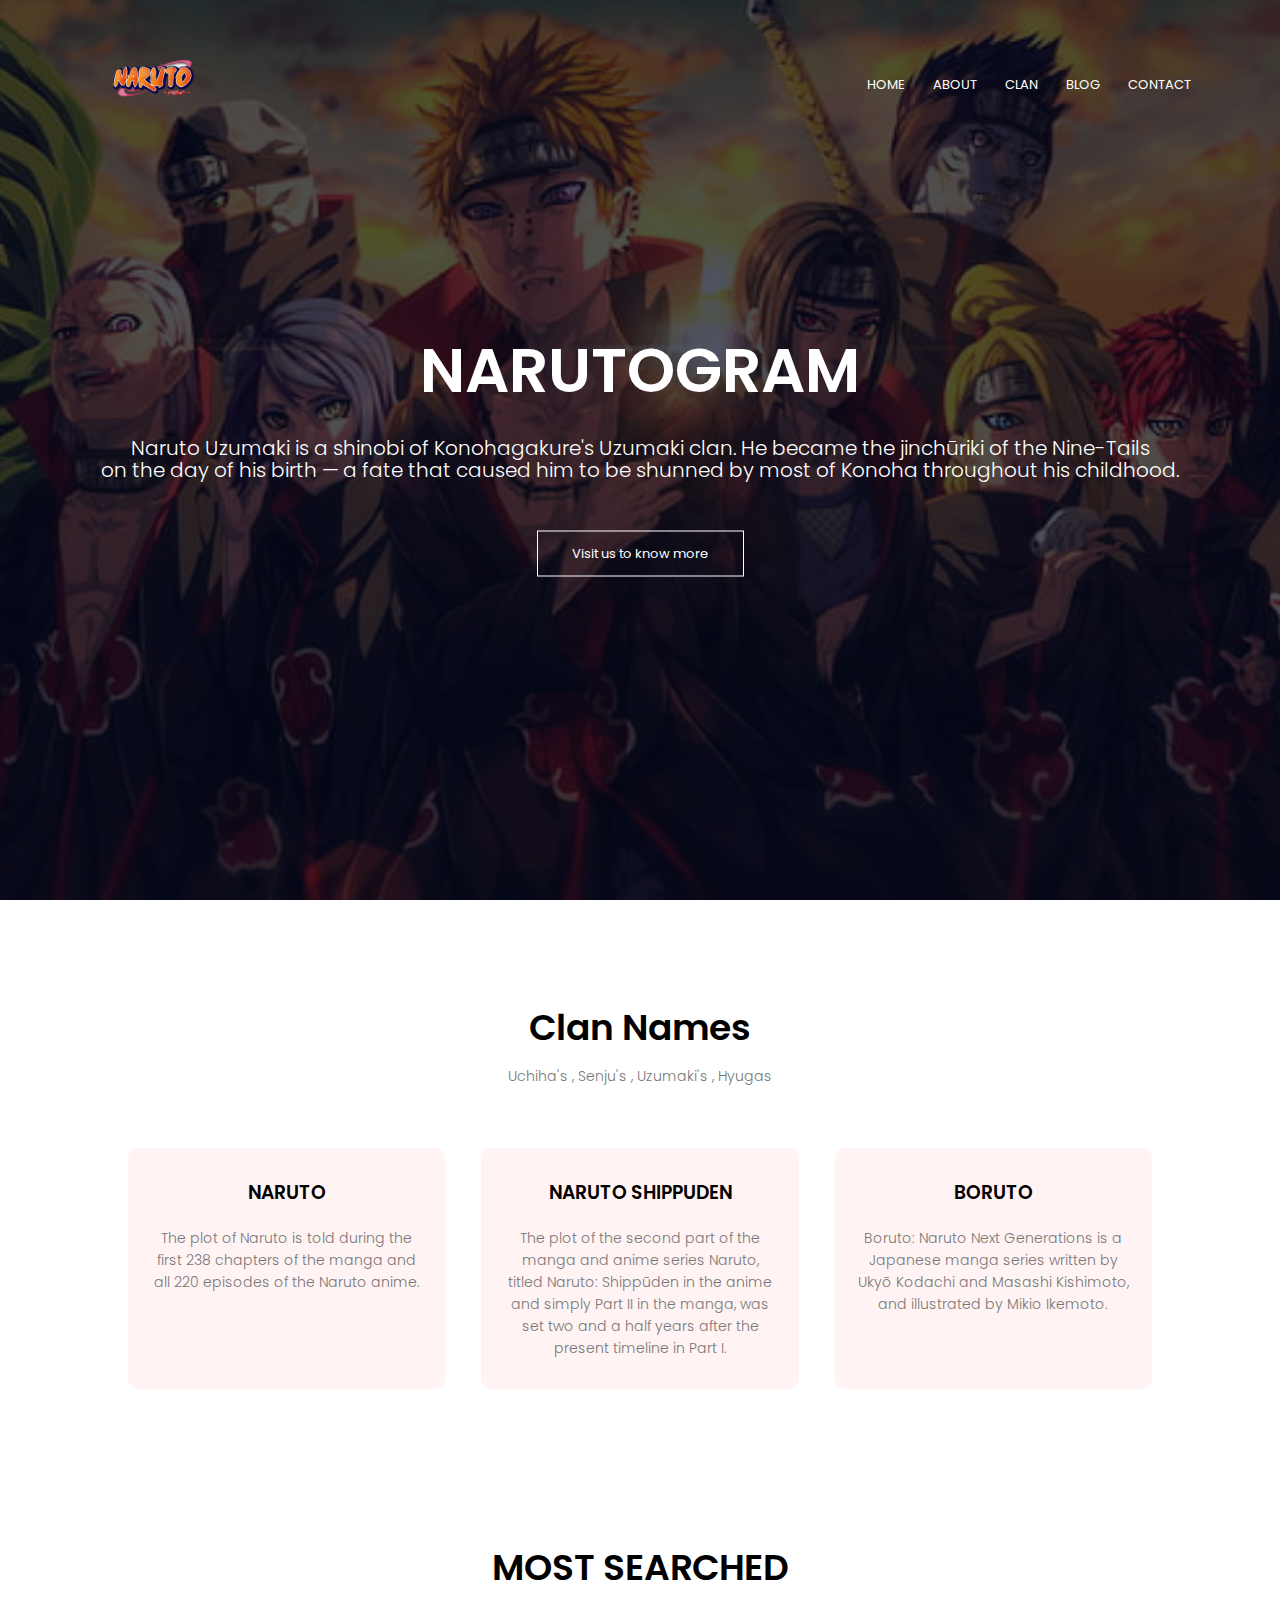
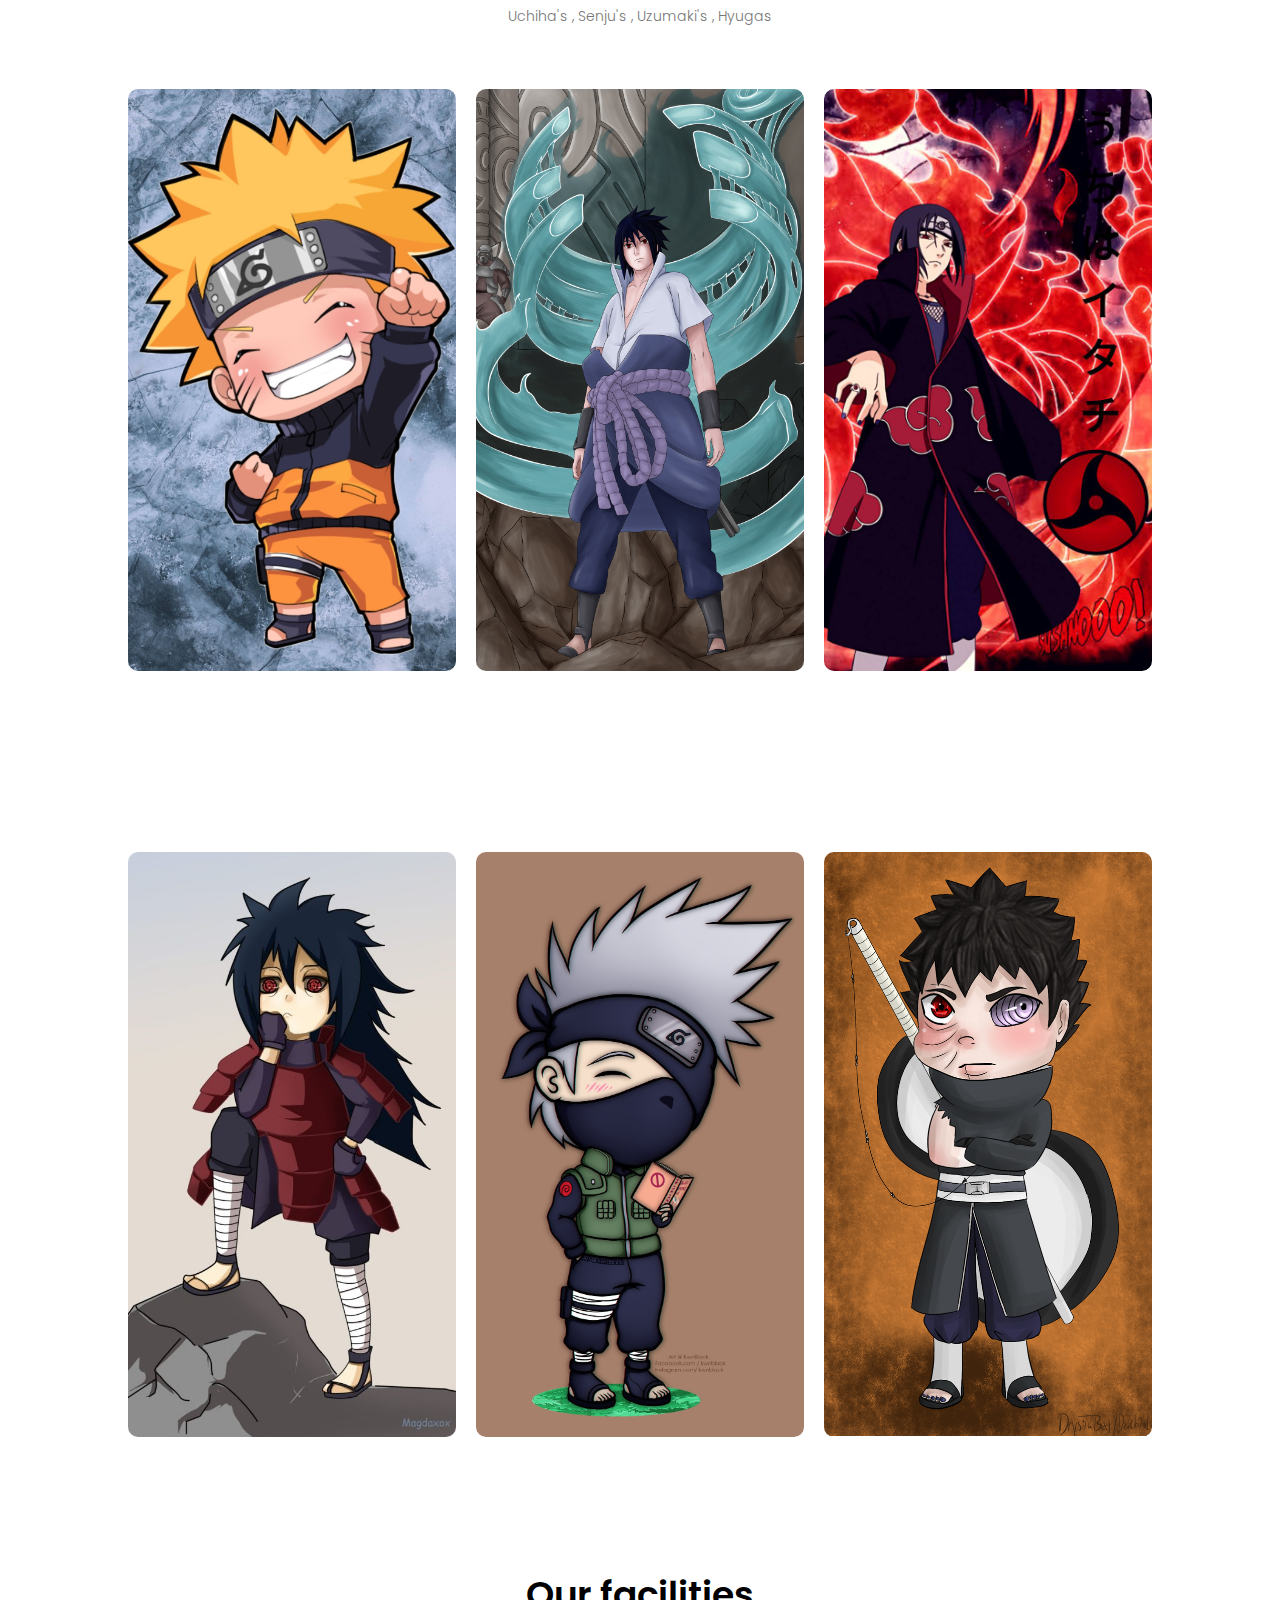
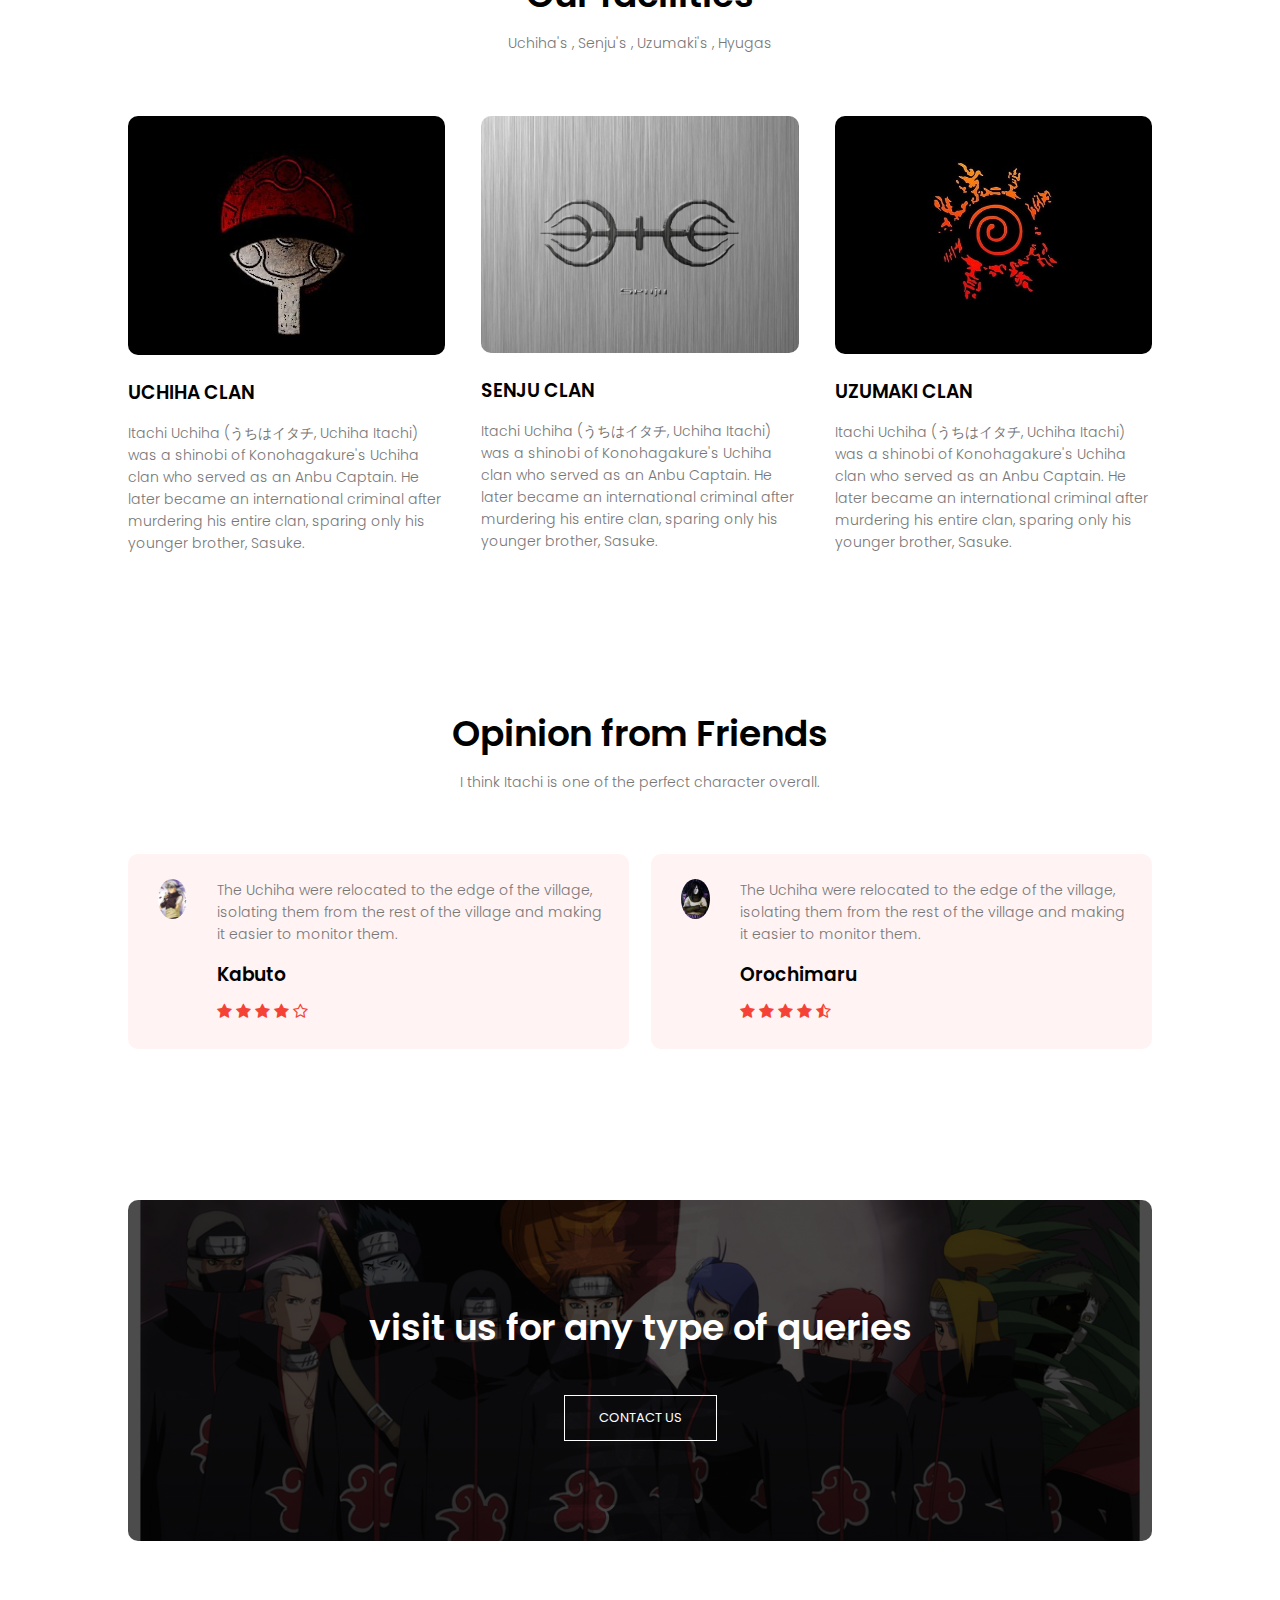
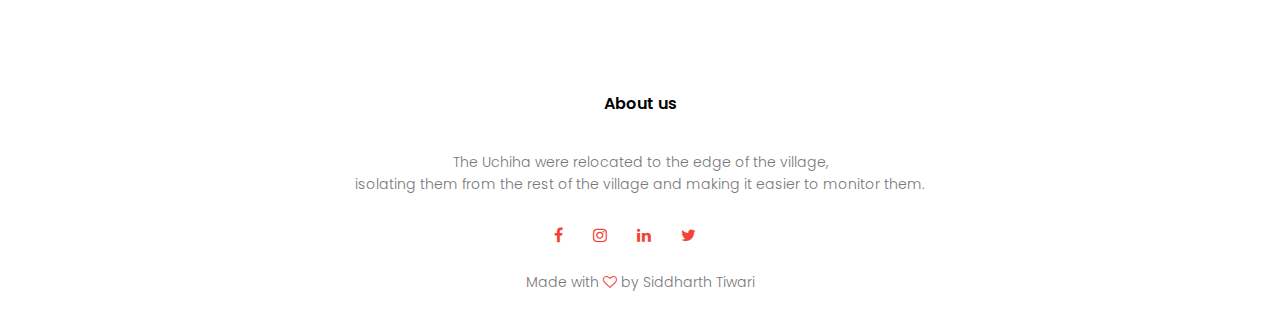
<file: index.html>
<!DOCTYPE html>
<html lang="en">
<head>
    <meta charset="UTF-8">
    <meta http-equiv="X-UA-Compatible" content="IE=edge">
    <meta name="viewport" content="width=device-width, initial-scale=1.0">
    
    <meta name="description" content="Join Narutogram, the ultimate Naruto fan site! Explore characters, episodes, fan art, and more.">
    
    <!-- Open Graph Meta Tags -->
    <meta property="og:title" content="Narutogram - Ultimate Naruto Fan Hub">
    <meta property="og:description" content="Explore Naruto characters, episodes, fan art, and more.">
    <meta property="og:image" content="https://imgoogly.github.io/Narutogram/images/logo.png">
    <meta property="og:url" content="https://imgoogly.github.io/Narutogram/">
    <meta property="og:type" content="website">

    <!-- Twitter Card Meta Tags -->
    <meta name="twitter:card" content="summary_large_image">
    <meta name="twitter:title" content="Narutogram - Ultimate Naruto Fan Hub">
    <meta name="twitter:description" content="Explore Naruto characters, episodes, fan art, and more.">
    <meta name="twitter:image" content="https://imgoogly.github.io/Narutogram/gallary/logo.png">
    
    <link rel="canonical" href="https://imgoogly.github.io/Narutogram/">

    <link rel="stylesheet" href="style.css">
    <link rel="stylesheet" href="https://stackpath.bootstrapcdn.com/font-awesome/4.7.0/css/font-awesome.min.css">
    
    <link rel="preconnect" href="https://fonts.googleapis.com">
    <link rel="preconnect" href="https://fonts.gstatic.com" crossorigin>
    <link href="https://fonts.googleapis.com/css2?family=Poppins:wght@100;200;300;400;600;700&display=swap" rel="stylesheet">

    <title>Narutogram - Your Ultimate Naruto Fan Hub</title>
</head>

<body>
    <section class="header">
        <nav>
            <a href="index.html"><img src="gallary//logo2-removebg-preview.png"></a>
            <div class="nav-links" id="navLinks">
                <i class="fa fa-times" onclick="hideMenu()"></i>

                <ul>
                    <li><a href="index.html">HOME</a></li>
                    <li><a href="about.html">ABOUT</a></li>
                    <li><a href="clan.html">CLAN</a></li>
                    <li><a href="blog.html">BLOG</a></li>
                    <li><a href="contact.html">CONTACT</a></li>
                </ul>
            </div>
            <i class="fa fa-bars" onclick="showMenu()"></i>

        </nav>
        <div class="text-box">
            <h1>NARUTOGRAM</h1>
            <p>Naruto Uzumaki is a shinobi of Konohagakure's Uzumaki clan. He became the jinchūriki of the Nine-Tails
                <br>on the day of his birth — a fate that caused him to be shunned by most of Konoha throughout his
                childhood.</p>
            <a href="about.html" class="hero-btn">Visit us to know more</a>

        </div>

    </section>


    <section class="clan">
        <h1>Clan Names</h1>
        <p>Uchiha's , Senju's , Uzumaki's , Hyugas</p>
        <div class="row">
            <div class="clan-col">
                <h3>NARUTO</h3>
                <p>The plot of Naruto is told during the first 238 chapters of the manga and all 220 episodes of the
                    Naruto anime.</p>
            </div>
            <div class="clan-col">
                <h3>NARUTO SHIPPUDEN</h3>
                <p>The plot of the second part of the manga and anime series Naruto, titled Naruto: Shippūden in the
                    anime and simply Part II in the manga, was set two and a half years after the present timeline in
                    Part I.</p>
            </div>
            <div class="clan-col">
                <h3>BORUTO</h3>
                <p>Boruto: Naruto Next Generations is a Japanese manga series written by Ukyō Kodachi and Masashi
                    Kishimoto, and illustrated by Mikio Ikemoto.</p>
            </div>
        </div>
    </section>


    <section class="campus">
        <h1>
            MOST SEARCHED
        </h1>
        <p>Uchiha's , Senju's , Uzumaki's , Hyugas</p>

        <div class="row">
            <div class="campus-col">
                <img src="gallary//naruto5.jpg">
                <div class="layer">
                    <h3>NARUTO</h3>
                </div>
            </div>
            <div class="campus-col">
                <img src="gallary//sasuke1.jpg">
                <div class="layer">
                    <h3>SASUKE</h3>
                </div>
            </div>
            <div class="campus-col">
                <img src="gallary//itachi.jpg">
                <div class="layer">
                    <h3>ITACHI</h3>
                </div>
            </div>
        </div>
    </section>
    <section class="campus">
        <div class="row">
            <div class="campus-col " id="special">
                <img src="gallary//madara14.jpg">
                <div class="layer">
                    <h3>MADARA</h3>
                </div>
            </div>
            <div class="campus-col">
                <img src="gallary//kakashi4.jpg">
                <div class="layer">
                    <h3>KAKASHI</h3>
                </div>
            </div>
            <div class="campus-col">
                <img src="gallary//obito2.png">
                <div class="layer">
                    <h3>OBITO</h3>
                </div>
            </div>
        </div>
    </section>


    <section class="facilities">
        <h1>Our facilities</h1>
        <p>Uchiha's , Senju's , Uzumaki's , Hyugas</p>

        <div class="row">
            <div class="facility-col">
                <img src="gallary/uchiha4.jpg">
                <h3>UCHIHA CLAN</h3>
                <p>Itachi Uchiha (うちはイタチ, Uchiha Itachi) was a shinobi of Konohagakure's Uchiha clan who served as an
                    Anbu Captain. He later became an international criminal after murdering his entire clan, sparing
                    only his younger brother, Sasuke.</p>
            </div>
            <div class="facility-col">
                <img src="gallary/senju2.jpg">
                <h3>SENJU CLAN</h3>
                <p>Itachi Uchiha (うちはイタチ, Uchiha Itachi) was a shinobi of Konohagakure's Uchiha clan who served as an
                    Anbu Captain. He later became an international criminal after murdering his entire clan, sparing
                    only his younger brother, Sasuke.</p>
            </div>
            <div class="facility-col">
                <img src="gallary/uzumaki1.jpg">
                <h3>UZUMAKI CLAN</h3>
                <p>Itachi Uchiha (うちはイタチ, Uchiha Itachi) was a shinobi of Konohagakure's Uchiha clan who served as an
                    Anbu Captain. He later became an international criminal after murdering his entire clan, sparing
                    only his younger brother, Sasuke.</p>
            </div>
        </div>


    </section>


    <section class="testimonials">
        <h1>Opinion from Friends</h1>
        <p>I think Itachi is one of the perfect character overall. </p>

        <div class="row">
            <div class="test-col">
                <img src="gallary/kabuto.jpg">
                <div>
                    <p> The Uchiha were relocated to the edge of the village, isolating them from the rest of the
                        village and making it easier to monitor them.</p>
                    <h3>Kabuto</h3>
                    <i class="fa fa-star"></i>
                    <i class="fa fa-star"></i>
                    <i class="fa fa-star"></i>
                    <i class="fa fa-star"></i>
                    <i class="fa fa-star-o"></i>
                </div>
            </div>
            <div class="test-col">
                <img src="gallary/orochimaru.jpg">
                <div>
                    <p> The Uchiha were relocated to the edge of the village, isolating them from the rest of the
                        village and making it easier to monitor them.</p>
                    <h3>Orochimaru</h3>
                    <i class="fa fa-star"></i>
                    <i class="fa fa-star"></i>
                    <i class="fa fa-star"></i>
                    <i class="fa fa-star"></i>
                    <i class="fa fa-star-half-o"></i>
                </div>
            </div>
        </div>
    </section>


    <section class="cta">
        <h1>visit us for any type of queries</h1>
        <a href="" class="hero-btn">CONTACT US</a>
    </section>

    <section class="footer">
        <h4>About us</h4>
        <p> The Uchiha were relocated to the edge of the village, <br>isolating them from the rest of the village and
            making it easier to monitor them.</p>
        <div class="icons">
            <i class="fa fa-facebook"></i>
            <i class="fa fa-instagram"></i>
            <i class="fa fa-linkedin"></i>
            <i class="fa fa-twitter"></i>
            <i class="fa fa-discord"></i>
        </div>
        <p>Made with <i class="fa fa-heart-o"></i> by Siddharth Tiwari</p>

    </section>


</body>
<script>
    var navLinks = document.getElementById("navLinks");
    function showMenu() {
        navLinks.style.right = "0";
    }
    function hideMenu() {
        navLinks.style.right = "-200px";
    }
</script>

</html>
</file>
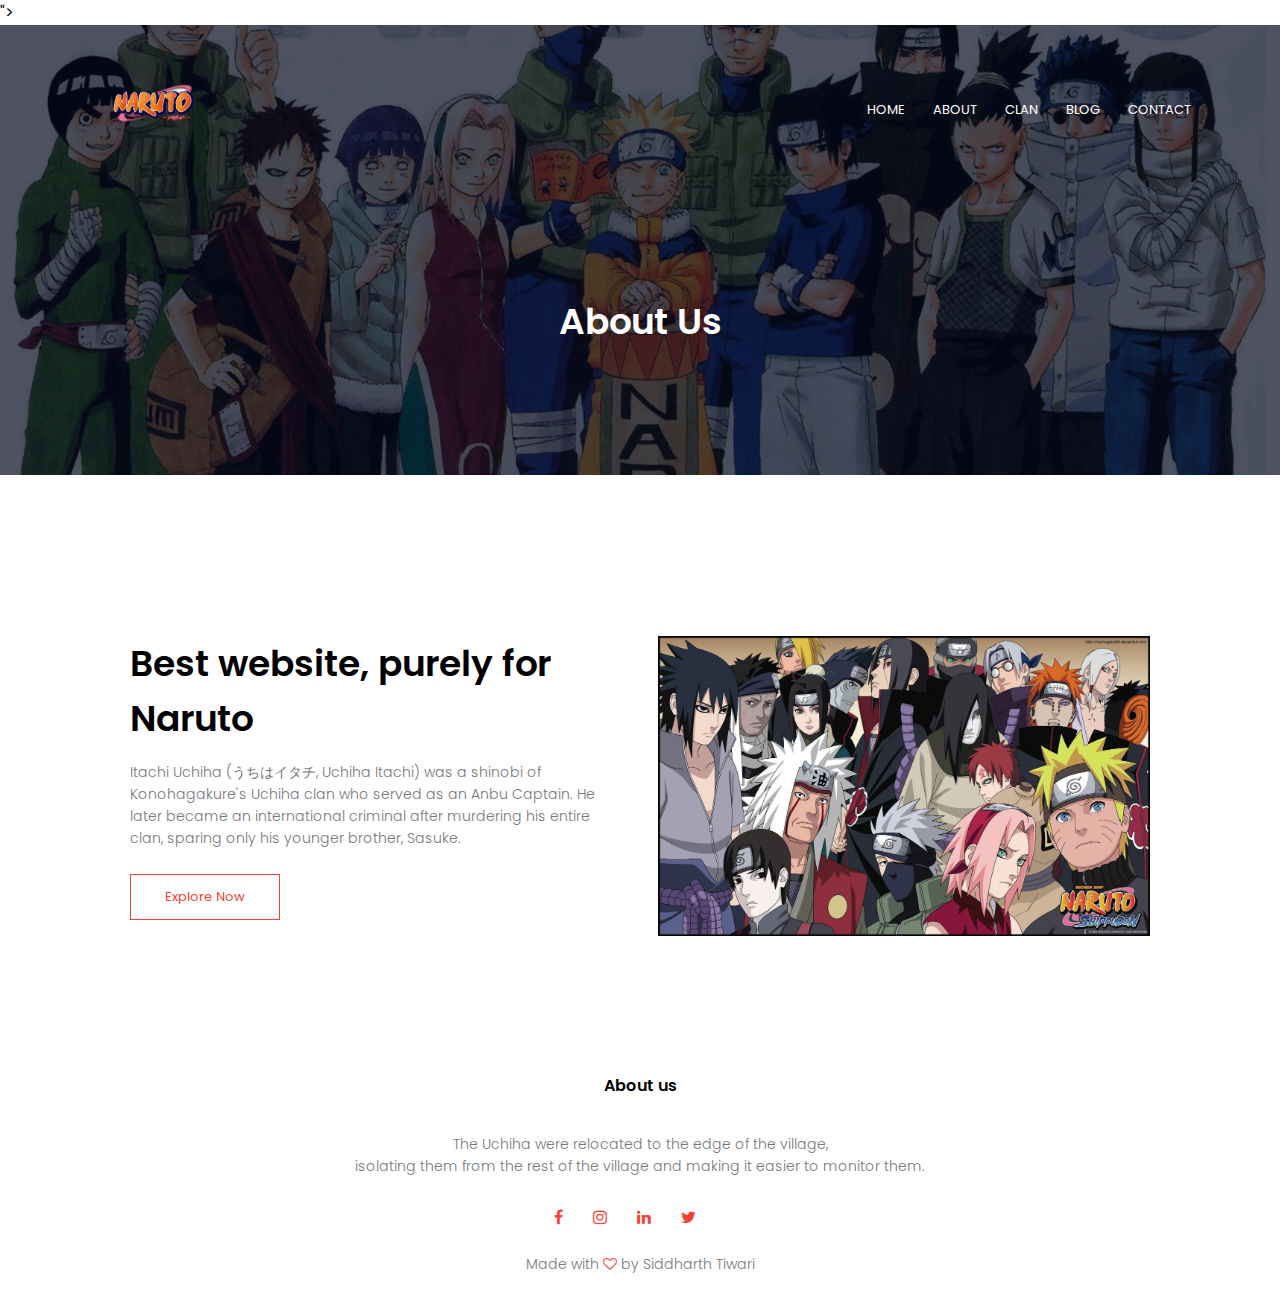
<file: about.html>
<!DOCTYPE html>
<html lang="en">
<head>
    <meta charset="UTF-8">
    <meta http-equiv="X-UA-Compatible" content="IE=edge">
    <meta name="viewport" content="width=device-width, initial-scale=1.0">
    <link rel="stylesheet" href="style.css">
    <link rel="stylesheet" href="https://stackpath.bootstrapcdn.com/font-awesome/4.7.0/css/font-awesome.min.css"></script>">
    <link rel="preconnect" href="https://fonts.googleapis.com">
    <link rel="preconnect" href="https://fonts.gstatic.com" crossorigin>
    <link href="https://fonts.googleapis.com/css2?family=Poppins:wght@100;200;300;400;600;700&display=swap" rel="stylesheet">
    <title>About Naruto website</title>
</head>
<body>
    <section class="sub-header">
        <nav>
            <a href="index.html"><img src="gallary//logo2-removebg-preview.png"></a>
            <div class="nav-links" id="navLinks">
                <i class="fa fa-times" onclick="hideMenu()"></i>

                <ul>
                    <li><a href="index.html">HOME</a></li>
                    <li><a href="about.html">ABOUT</a></li>
                    <li><a href="clan.html">CLAN</a></li>
                    <li><a href="blog.html">BLOG</a></li>
                    <li><a href="contact.html">CONTACT</a></li>
                </ul>
            </div>
            <i class="fa fa-bars" onclick="showMenu()"></i>

        </nav>
        <h1>About Us</h1>

    </section>


    <section class="about-us">
        <div class="row">
            <div class="about-col">
                <h1>Best website, purely for Naruto</h1>
                <p>Itachi Uchiha (うちはイタチ, Uchiha Itachi) was a shinobi of Konohagakure's Uchiha clan who served as an Anbu Captain. He later became an international criminal after murdering his entire clan, sparing only his younger brother, Sasuke.</p>
                <a href="" class="hero-btn red-btn">Explore Now</a>

            </div>
            <div class="about-col">
                <img src="gallary/about1.jpg">
            </div>
        </div>    
    </section>

    <section class="footer">
        <h4>About us</h4>
        <p> The Uchiha were relocated to the edge of the village, <br>isolating them from the rest of the village and making it easier to monitor them.</p>
        <div class="icons">
            <i class="fa fa-facebook"></i>
            <i class="fa fa-instagram"></i>
            <i class="fa fa-linkedin"></i>
            <i class="fa fa-twitter"></i>
            <i class="fa fa-discord"></i>
        </div>
        <p>Made with <i class="fa fa-heart-o"></i> by Siddharth Tiwari</p>

    </section>


</body>
<script>
    var navLinks=document.getElementById("navLinks");
    function showMenu(){
        navLinks.style.right ="0";
    }
    function hideMenu(){
        navLinks.style.right ="-200px";
    }
</script>
</html>
</file>
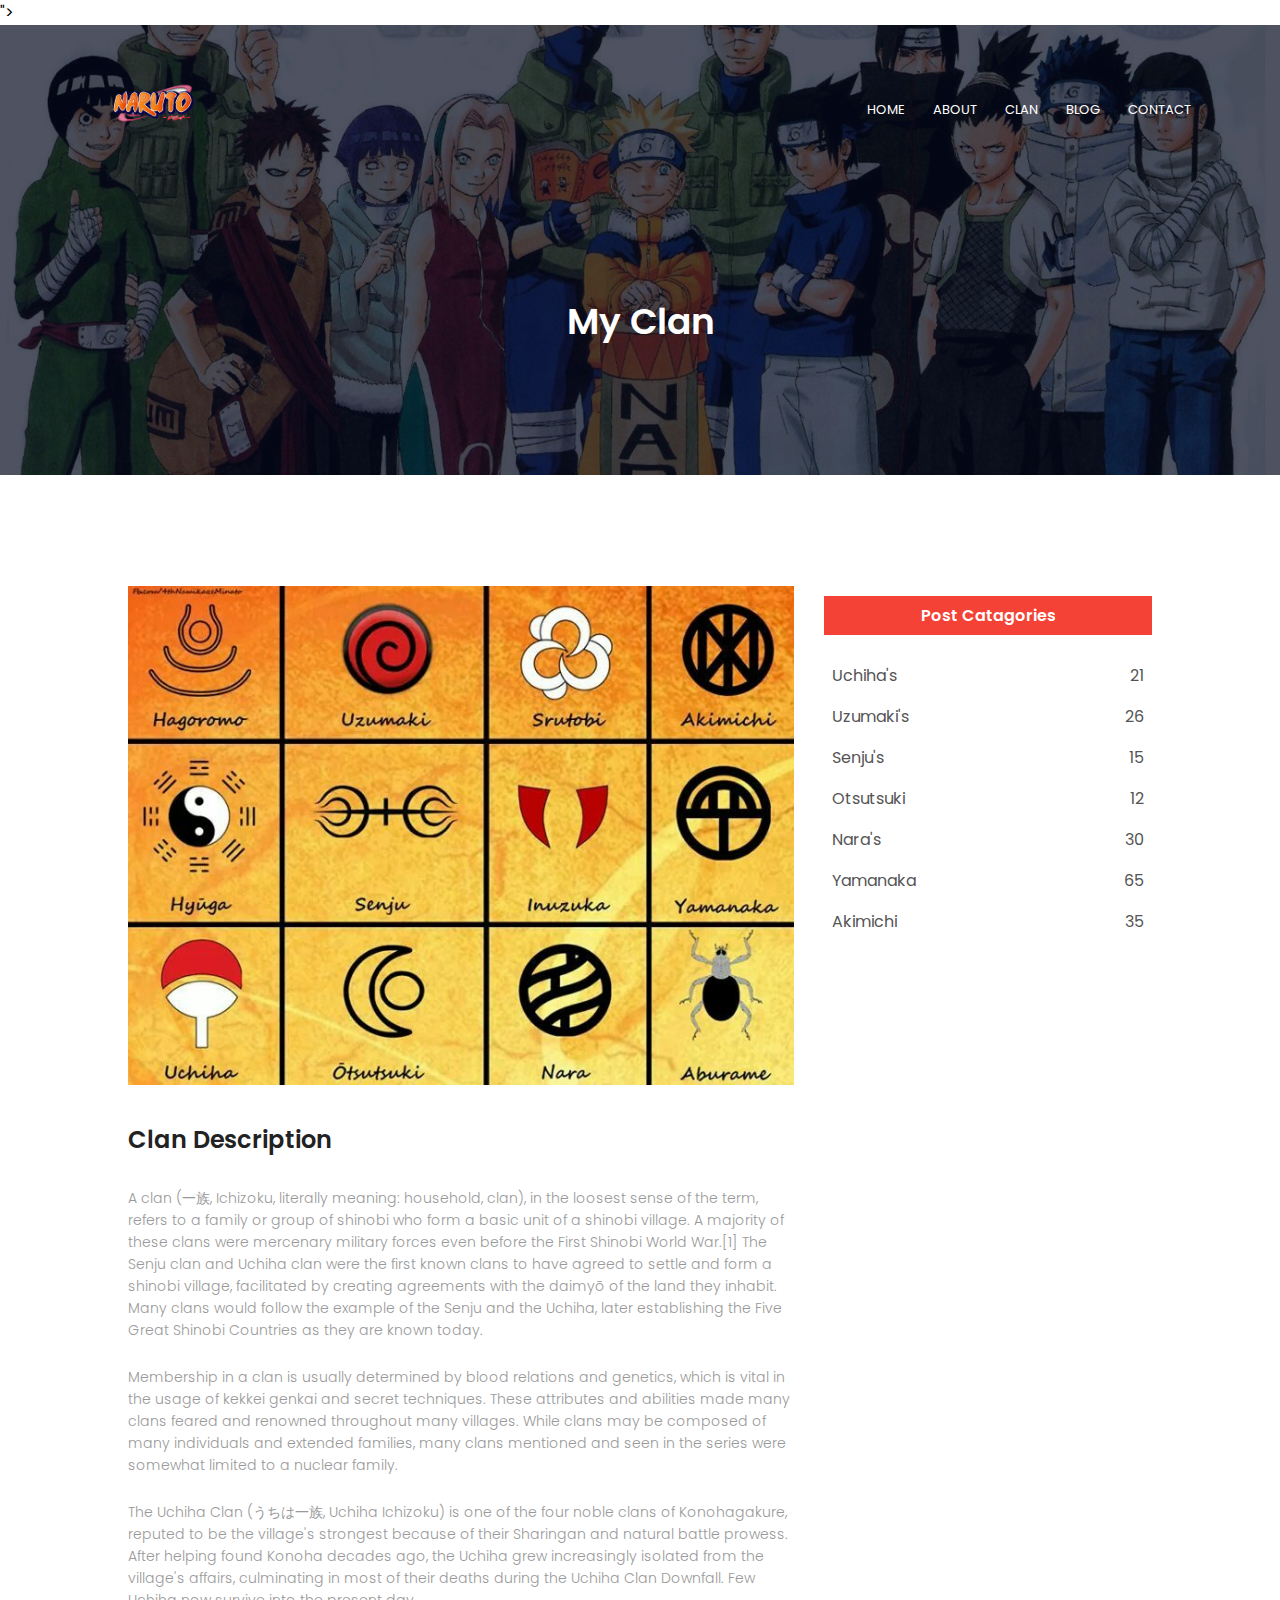
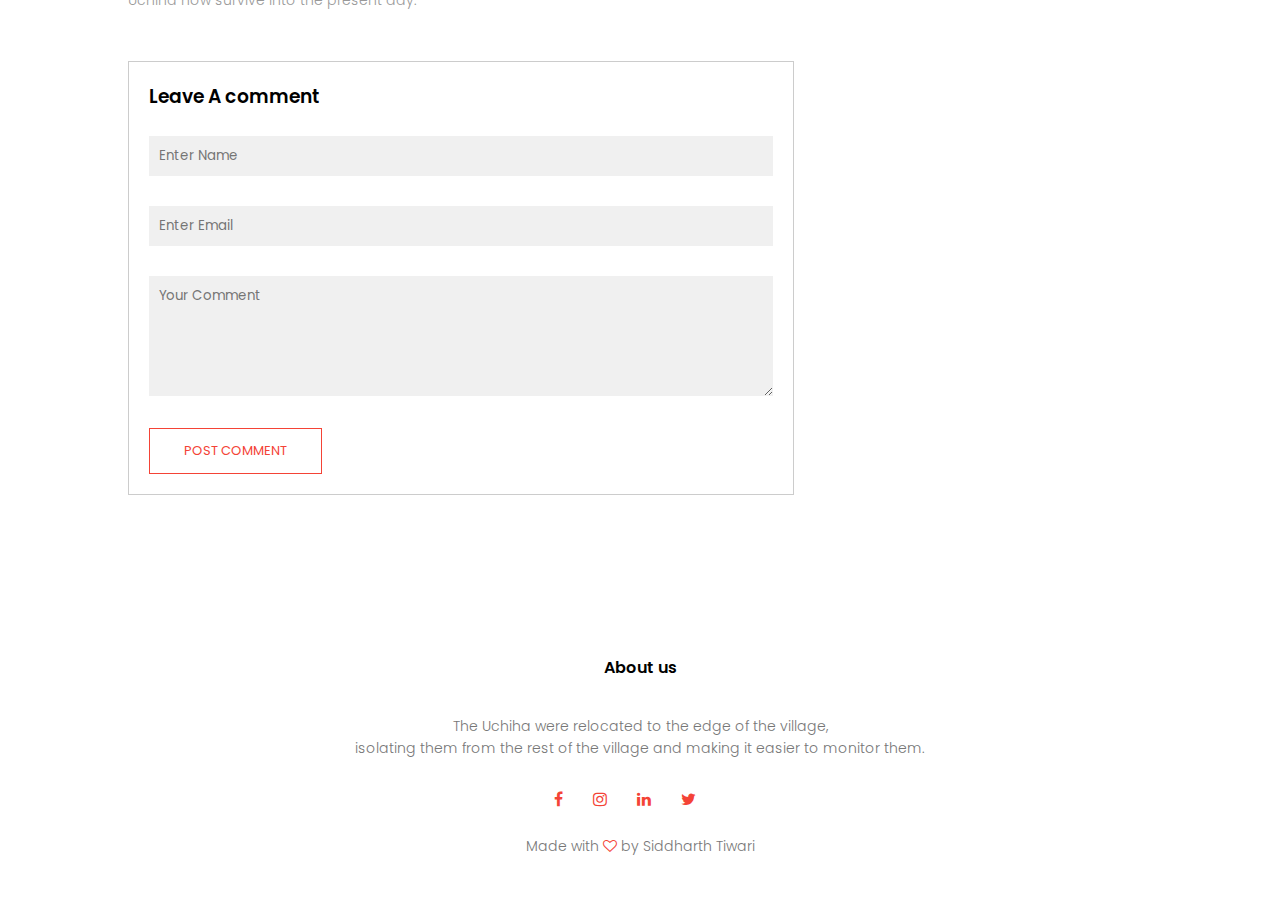
<file: blog.html>
<!DOCTYPE html>
<html lang="en">
<head>
    <meta charset="UTF-8">
    <meta http-equiv="X-UA-Compatible" content="IE=edge">
    <meta name="viewport" content="width=device-width, initial-scale=1.0">
    <link rel="stylesheet" href="style.css">
    <link rel="stylesheet" href="https://stackpath.bootstrapcdn.com/font-awesome/4.7.0/css/font-awesome.min.css"></script>">
    <link rel="preconnect" href="https://fonts.googleapis.com">
    <link rel="preconnect" href="https://fonts.gstatic.com" crossorigin>
    <link href="https://fonts.googleapis.com/css2?family=Poppins:wght@100;200;300;400;600;700&display=swap" rel="stylesheet">
    <title>Blog of Naruto website</title>
</head>
<body>
    <section class="sub-header">
        <nav>
            <a href="index.html"><img src="gallary//logo2-removebg-preview.png"></a>
            <div class="nav-links" id="navLinks">
                <i class="fa fa-times" onclick="hideMenu()"></i>

                <ul>
                    <li><a href="index.html">HOME</a></li>
                    <li><a href="about.html">ABOUT</a></li>
                    <li><a href="clan.html">CLAN</a></li>
                    <li><a href="blog.html">BLOG</a></li>
                    <li><a href="contact.html">CONTACT</a></li>
                </ul>
            </div>
            <i class="fa fa-bars" onclick="showMenu()"></i>

        </nav>
        <h1>My Clan</h1>

    </section>

    <section class="blog-content">
        <div class="row">
            <div class="blog-left">
                <img src="gallary/clans.jpg" >
                <h2>Clan Description</h2>
                <p>A clan (一族, Ichizoku, literally meaning: household, clan), in the loosest sense of the term, refers to a family or group of shinobi who form a basic unit of a shinobi village. A majority of these clans were mercenary military forces even before the First Shinobi World War.[1] The Senju clan and Uchiha clan were the first known clans to have agreed to settle and form a shinobi village, facilitated by creating agreements with the daimyō of the land they inhabit. Many clans would follow the example of the Senju and the Uchiha, later establishing the Five Great Shinobi Countries as they are known today.</p><br>

                <p>Membership in a clan is usually determined by blood relations and genetics, which is vital in the usage of kekkei genkai and secret techniques. These attributes and abilities made many clans feared and renowned throughout many villages. While clans may be composed of many individuals and extended families, many clans mentioned and seen in the series were somewhat limited to a nuclear family.</p><br>

                <p>The Uchiha Clan (うちは一族, Uchiha Ichizoku) is one of the four noble clans of Konohagakure, reputed to be the village's strongest because of their Sharingan and natural battle prowess. After helping found Konoha decades ago, the Uchiha grew increasingly isolated from the village's affairs, culminating in most of their deaths during the Uchiha Clan Downfall. Few Uchiha now survive into the present day.</p>

            <div class="comment-box">
                <h3>Leave A comment</h3>

                <form class="comment-form">
                    <input type="text" placeholder="Enter Name">
                    <input type="email" placeholder="Enter Email">
                    <textarea rows="5" placeholder="Your Comment"></textarea>
                    <button type="submit" class="hero-btn red-btn">POST COMMENT</button>

                </form>
            </div>

            </div>

            <div class="blog-right">
                <h3>Post Catagories</h3>
                <div>
                    <span>Uchiha's</span>
                    <span>21</span>
                </div>

                <div><span>Uzumaki's</span>
                    <span>26</span></div>

                    <div><span>Senju's</span>
                    <span>15</span></div>

                    <div><span>Otsutsuki</span>
                    <span>12</span></div>

                    <div><span>Nara's</span>
                    <span>30</span></div>

                    <div><span>Yamanaka</span>
                    <span>65</span></div>

                    <div><span>Akimichi</span>
                    <span>35</span></div>
                </div>
            </div>
        </div>
    </section>


    
    <section class="footer">
        <h4>About us</h4>
        <p> The Uchiha were relocated to the edge of the village, <br>isolating them from the rest of the village and making it easier to monitor them.</p>
        <div class="icons">
            <i class="fa fa-facebook"></i>
            <i class="fa fa-instagram"></i>
            <i class="fa fa-linkedin"></i>
            <i class="fa fa-twitter"></i>
            <i class="fa fa-discord"></i>
        </div>
        <p>Made with <i class="fa fa-heart-o"></i> by Siddharth Tiwari</p>

    </section>


</body>
<script>
    var navLinks=document.getElementById("navLinks");
    function showMenu(){
        navLinks.style.right ="0";
    }
    function hideMenu(){
        navLinks.style.right ="-200px";
    }
</script>
</html>
</file>
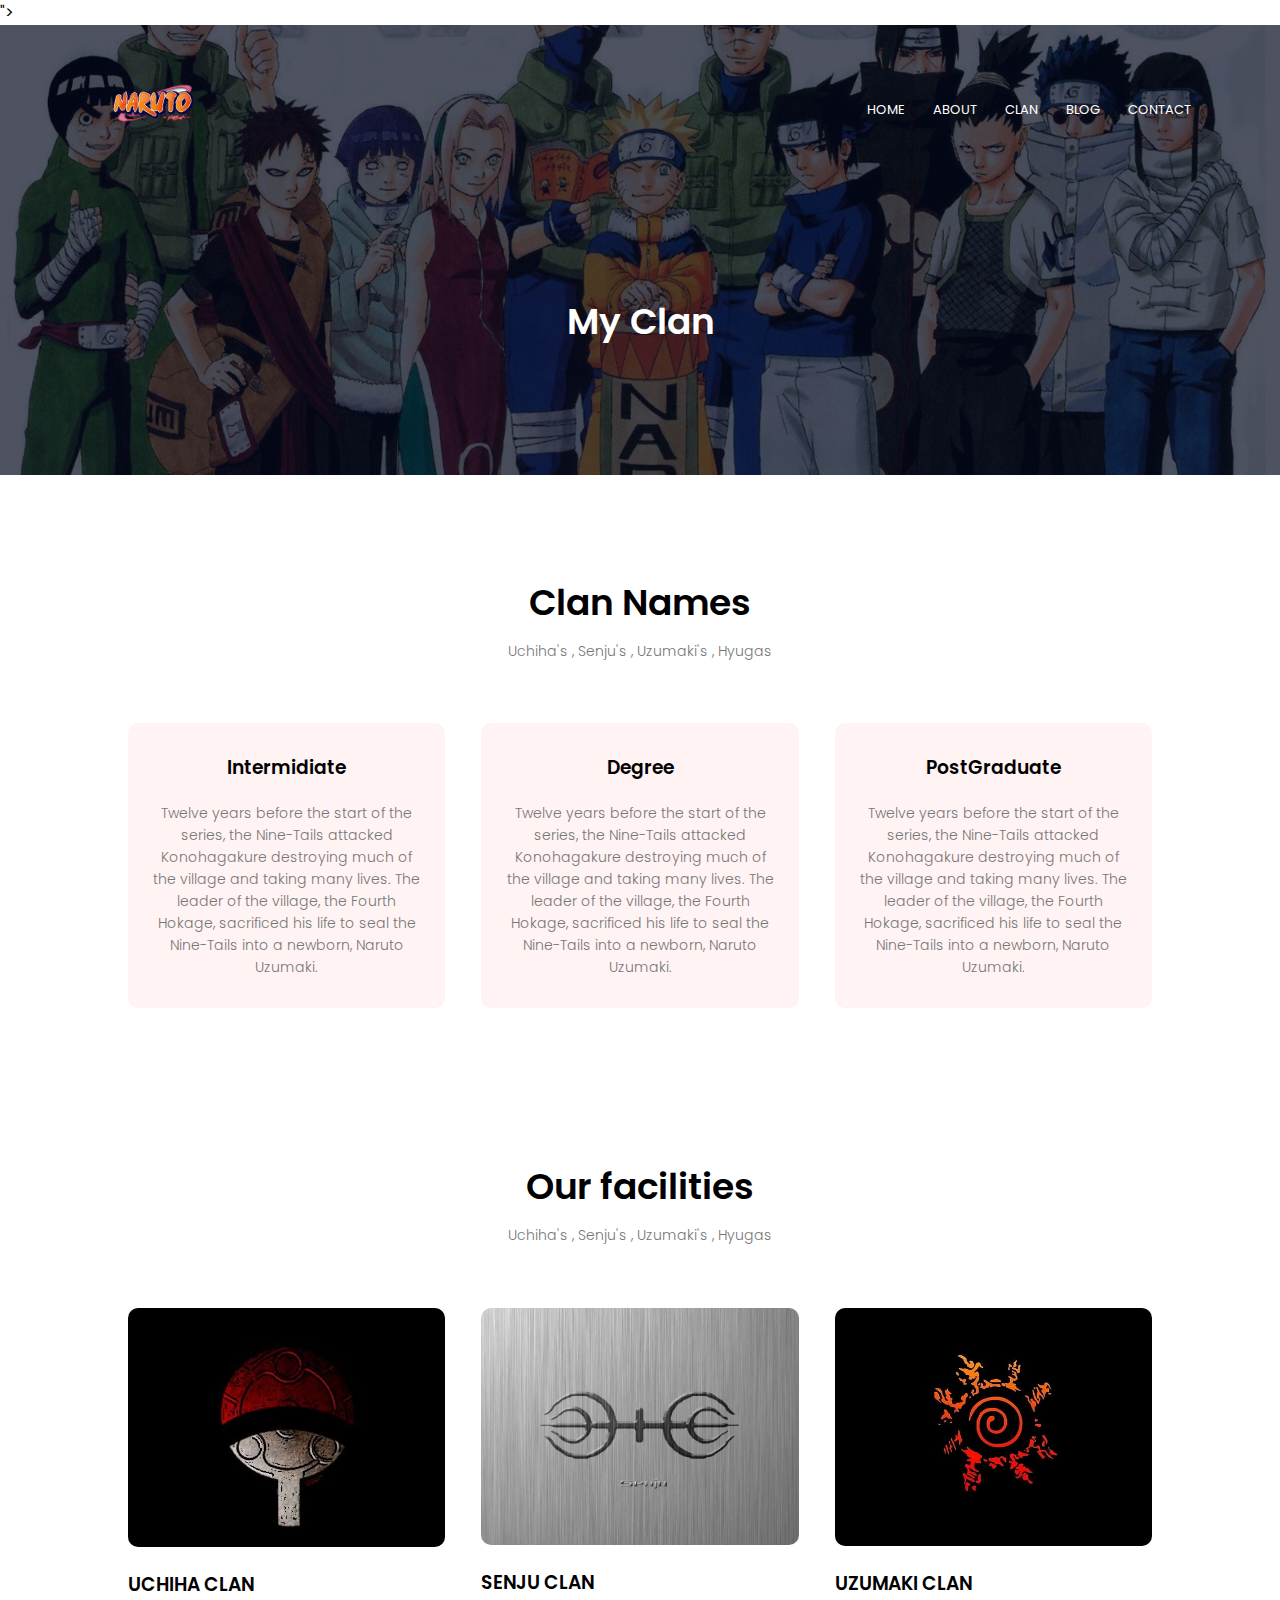
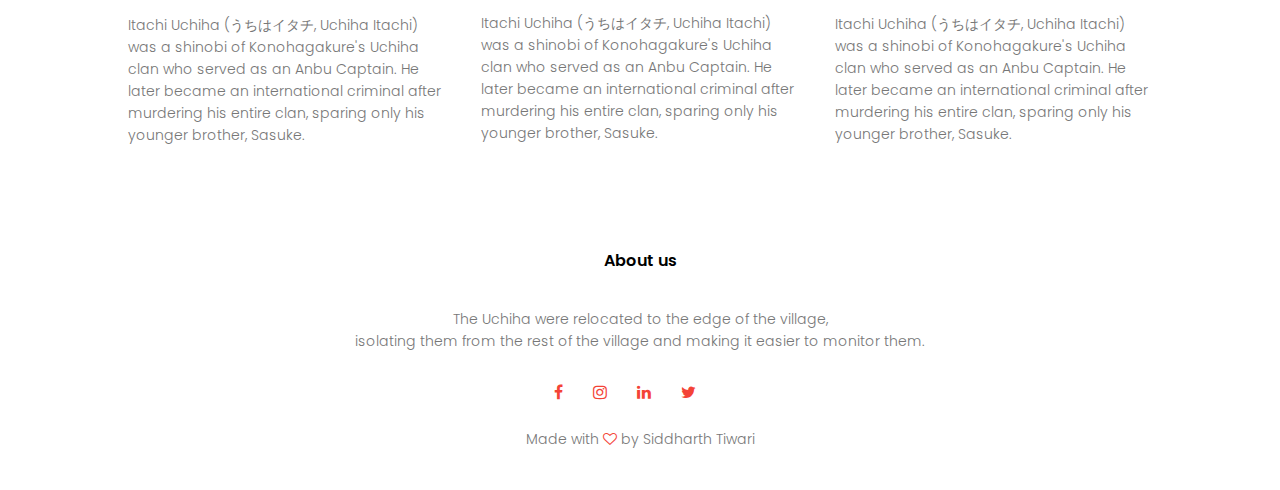
<file: clan.html>
<!DOCTYPE html>
<html lang="en">
<head>
    <meta charset="UTF-8">
    <meta http-equiv="X-UA-Compatible" content="IE=edge">
    <meta name="viewport" content="width=device-width, initial-scale=1.0">
    <link rel="stylesheet" href="style.css">
    <link rel="stylesheet" href="https://stackpath.bootstrapcdn.com/font-awesome/4.7.0/css/font-awesome.min.css"></script>">
    <link rel="preconnect" href="https://fonts.googleapis.com">
    <link rel="preconnect" href="https://fonts.gstatic.com" crossorigin>
    <link href="https://fonts.googleapis.com/css2?family=Poppins:wght@100;200;300;400;600;700&display=swap" rel="stylesheet">
    <title>Clans in Naruto website</title>
</head>
<body>
    <section class="sub-header">
        <nav>
            <a href="index.html"><img src="gallary//logo2-removebg-preview.png"></a>
            <div class="nav-links" id="navLinks">
                <i class="fa fa-times" onclick="hideMenu()"></i>

                <ul>
                    <li><a href="index.html">HOME</a></li>
                    <li><a href="about.html">ABOUT</a></li>
                    <li><a href="clan.html">CLAN</a></li>
                    <li><a href="blog.html">BLOG</a></li>
                    <li><a href="contact.html">CONTACT</a></li>
                </ul>
            </div>
            <i class="fa fa-bars" onclick="showMenu()"></i>

        </nav>
        <h1>My Clan</h1>

    </section>

    <section class="clan">
        <h1>Clan Names</h1>
        <p>Uchiha's , Senju's , Uzumaki's , Hyugas</p>
        <div class="row">
            <div class="clan-col"><h3>Intermidiate</h3>
                <p>Twelve years before the start of the series, the Nine-Tails attacked Konohagakure destroying much of the village and taking many lives. The leader of the village, the Fourth Hokage, sacrificed his life to seal the Nine-Tails into a newborn, Naruto Uzumaki.</p>
            </div>
            <div class="clan-col"><h3>Degree</h3>
                <p>Twelve years before the start of the series, the Nine-Tails attacked Konohagakure destroying much of the village and taking many lives. The leader of the village, the Fourth Hokage, sacrificed his life to seal the Nine-Tails into a newborn, Naruto Uzumaki.</p>
            </div>
            <div class="clan-col"><h3>PostGraduate</h3>
                <p>Twelve years before the start of the series, the Nine-Tails attacked Konohagakure destroying much of the village and taking many lives. The leader of the village, the Fourth Hokage, sacrificed his life to seal the Nine-Tails into a newborn, Naruto Uzumaki.</p>
            </div>
    </div>
    </section>


    <section class="facilities">
        <h1>Our facilities</h1>
        <p>Uchiha's , Senju's , Uzumaki's , Hyugas</p>

        <div class="row">
            <div class="facility-col">
                <img src="gallary/uchiha4.jpg">
                <h3>UCHIHA CLAN</h3>
                <p>Itachi Uchiha (うちはイタチ, Uchiha Itachi) was a shinobi of Konohagakure's Uchiha clan who served as an Anbu Captain. He later became an international criminal after murdering his entire clan, sparing only his younger brother, Sasuke.</p>
            </div>
            <div class="facility-col">
                <img src="gallary/senju2.jpg">
                <h3>SENJU CLAN</h3>
                <p>Itachi Uchiha (うちはイタチ, Uchiha Itachi) was a shinobi of Konohagakure's Uchiha clan who served as an Anbu Captain. He later became an international criminal after murdering his entire clan, sparing only his younger brother, Sasuke.</p>
            </div>
            <div class="facility-col">
                <img src="gallary/uzumaki1.jpg">
                <h3>UZUMAKI CLAN</h3>
                <p>Itachi Uchiha (うちはイタチ, Uchiha Itachi) was a shinobi of Konohagakure's Uchiha clan who served as an Anbu Captain. He later became an international criminal after murdering his entire clan, sparing only his younger brother, Sasuke.</p>
            </div>
        </div>


    </section>


    
    <section class="footer">
        <h4>About us</h4>
        <p> The Uchiha were relocated to the edge of the village, <br>isolating them from the rest of the village and making it easier to monitor them.</p>
        <div class="icons">
            <i class="fa fa-facebook"></i>
            <i class="fa fa-instagram"></i>
            <i class="fa fa-linkedin"></i>
            <i class="fa fa-twitter"></i>
            <i class="fa fa-discord"></i>
        </div>
        <p>Made with <i class="fa fa-heart-o"></i> by Siddharth Tiwari</p>

    </section>


</body>
<script>
    var navLinks=document.getElementById("navLinks");
    function showMenu(){
        navLinks.style.right ="0";
    }
    function hideMenu(){
        navLinks.style.right ="-200px";
    }
</script>
</html>
</file>
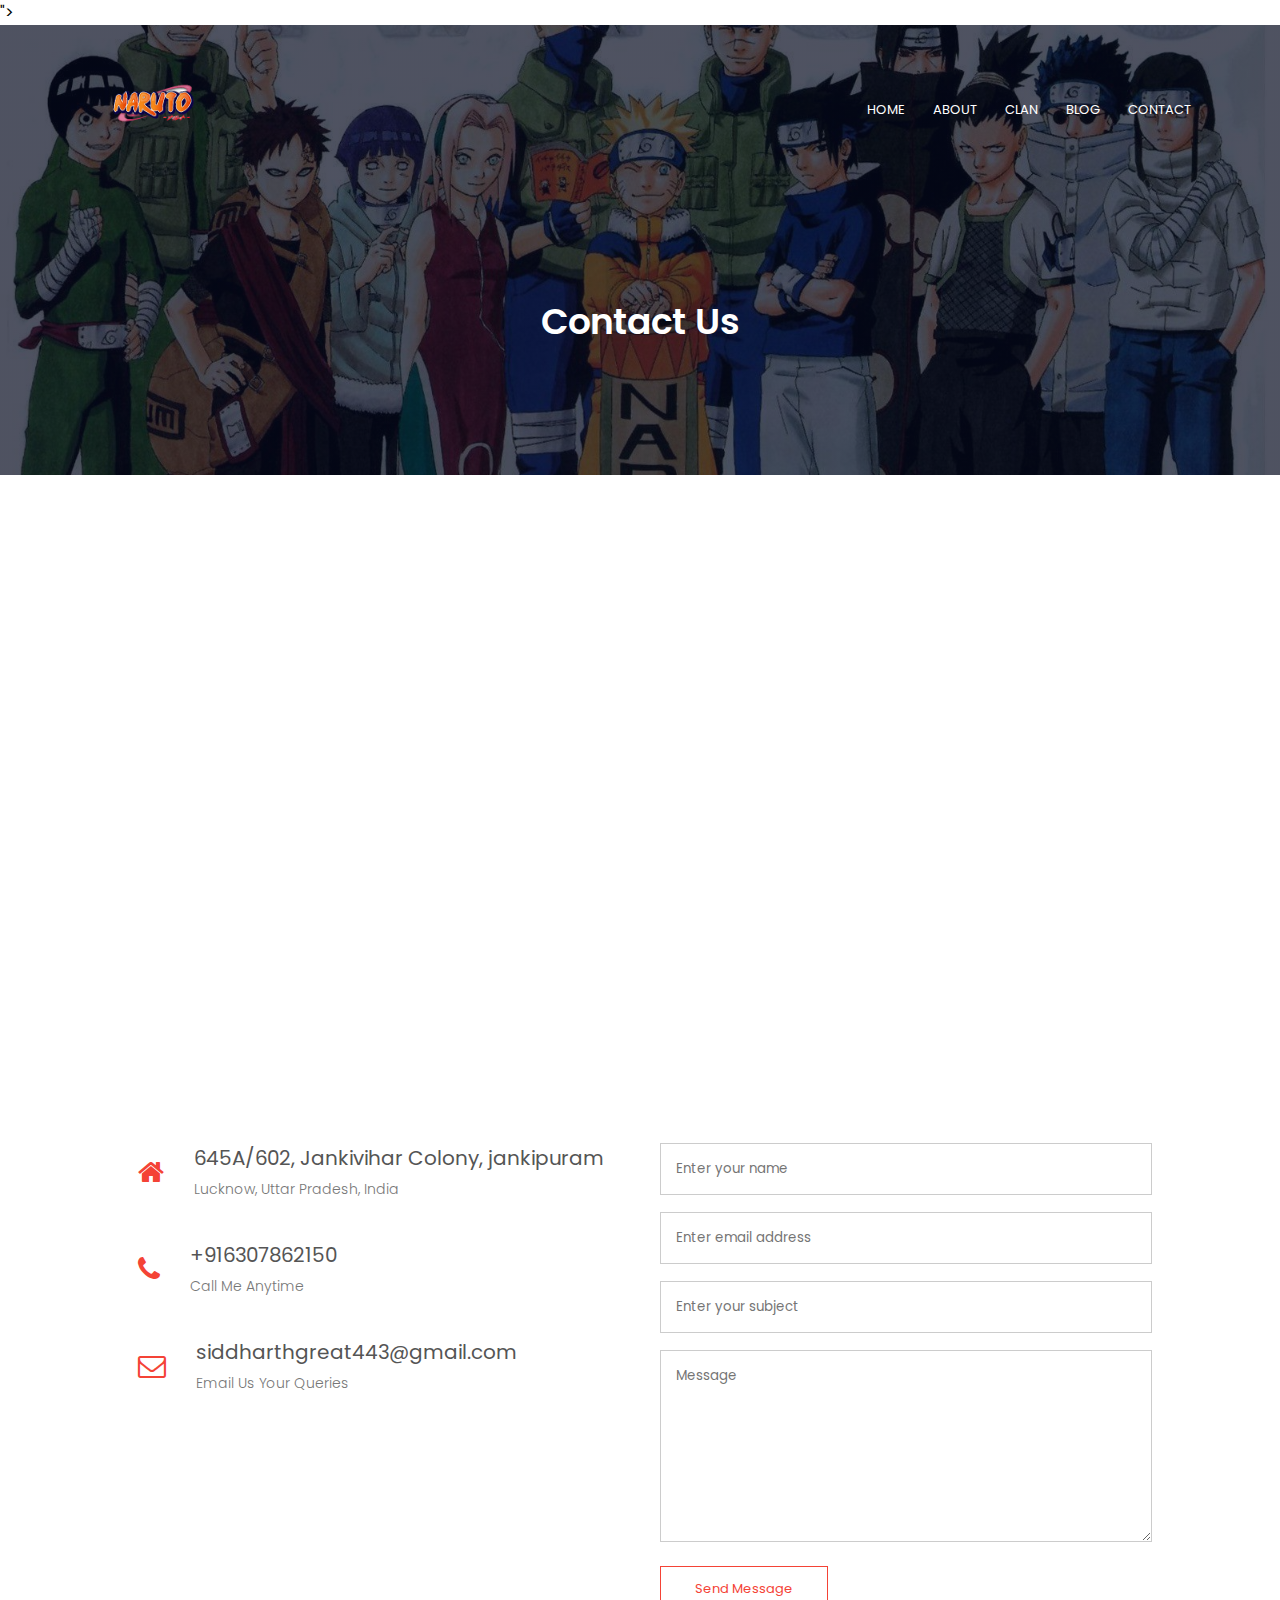
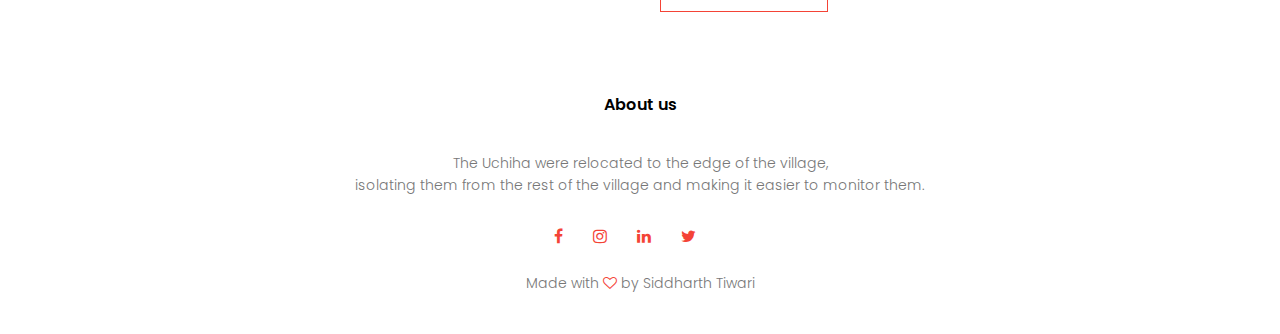
<file: contact.html>
<!DOCTYPE html>
<html lang="en">
<head>
    <meta charset="UTF-8">
    <meta http-equiv="X-UA-Compatible" content="IE=edge">
    <meta name="viewport" content="width=device-width, initial-scale=1.0">
    <link rel="stylesheet" href="style.css">
    <link rel="stylesheet" href="https://stackpath.bootstrapcdn.com/font-awesome/4.7.0/css/font-awesome.min.css"></script>">
    <link rel="preconnect" href="https://fonts.googleapis.com">
    <link rel="preconnect" href="https://fonts.gstatic.com" crossorigin>
    <link href="https://fonts.googleapis.com/css2?family=Poppins:wght@100;200;300;400;600;700&display=swap" rel="stylesheet">
    <title>Contact Naruto website</title>
</head>
<body>
    <section class="sub-header">
        <nav>
            <a href="index.html"><img src="gallary//logo2-removebg-preview.png"></a>
            <div class="nav-links" id="navLinks">
                <i class="fa fa-times" onclick="hideMenu()"></i>

                <ul>
                    <li><a href="index.html">HOME</a></li>
                    <li><a href="about.html">ABOUT</a></li>
                    <li><a href="clan.html">CLAN</a></li>
                    <li><a href="blog.html">BLOG</a></li>
                    <li><a href="contact.html">CONTACT</a></li>
                </ul>
            </div>
            <i class="fa fa-bars" onclick="showMenu()"></i>

        </nav>
        <h1>Contact Us</h1>

    </section>

    <section class="location">
        <iframe src="https://www.google.com/maps/embed?pb=!1m14!1m8!1m3!1d695.6031118062933!2d80.94398384234852!3d26.927023890551382!3m2!1i1024!2i768!4f13.1!3m3!1m2!1s0x399957aade3c54ed%3A0xa10b1aa702787bc4!2zMjbCsDU1JzM2LjAiTiA4MMKwNTYnMzkuMiJF!5e0!3m2!1sen!2sin!4v1659307179411!5m2!1sen!2sin" width="600" height="450" style="border:0;" allowfullscreen="" loading="lazy" referrerpolicy="no-referrer-when-downgrade"></iframe>
    </section>

    <section class="contact-us">
        <div class="row">
            <div class="contact-col">
                <div>
                    <i class="fa fa-home"></i>
                    <span><h5>
                        645A/602, Jankivihar Colony, jankipuram
                    </h5>
                    <p>Lucknow, Uttar Pradesh, India</p>
                </span>
                </div>

                <div>
                    <i class="fa fa-phone"></i>
                    <span><h5>
                        +916307862150
                    </h5>
                    <p>Call Me Anytime</p>
                </span>
                </div>

                <div>
                    <i class="fa fa-envelope-o"></i>
                    <span><h5>
                        siddharthgreat443@gmail.com
                    </h5>
                    <p>Email Us Your Queries</p>
                </span>
                </div>
            </div>
            <div class="contact-col">
                <form action="form-handler.php" method="post">
                <input type="text" name="name" placeholder="Enter your name" required>
                <input type="email" name="email" placeholder="Enter email address" required>
                <input type="text" name="subject" placeholder="Enter your subject" required>
                <textarea rows="8" name="message" placeholder="Message"></textarea>
                <button type="submit" class="hero-btn red-btn">Send Message</button>

            </form>
            </div>
        </div>
    </section>


    

    <section class="footer">
        <h4>About us</h4>
        <p> The Uchiha were relocated to the edge of the village, <br>isolating them from the rest of the village and making it easier to monitor them.</p>
        <div class="icons">
            <i class="fa fa-facebook"></i>
            <i class="fa fa-instagram"></i>
            <i class="fa fa-linkedin"></i>
            <i class="fa fa-twitter"></i>
            <i class="fa fa-discord"></i>
        </div>
        <p>Made with <i class="fa fa-heart-o"></i> by Siddharth Tiwari</p>

    </section>


</body>
<script>
    var navLinks=document.getElementById("navLinks");
    function showMenu(){
        navLinks.style.right ="0";
    }
    function hideMenu(){
        navLinks.style.right ="-200px";
    }
</script>
</html>
</file>
<file: style.css>
*{
    margin: 0;
    padding: 0;
    font-family: 'Poppins', sans-serif;

}
.header{
    min-height: 100vh;
    width: 100%;
    background-image:linear-gradient(rgba(4,9,30,0.7),rgba(4,9,30,0.7)), url("gallary//mainWallpaper.jpg");
    background-position: center;
    background-size: cover;
    position: relative;

}
nav{
    display: flex;
    padding: 2% 6%;
    justify-content: space-between;
    align-items: center;

}
nav img{
    width: 150px;

}
.nav-links{
    flex: 1;
    text-align: right;

}
.nav-links ul li{
    list-style: none;
    display: inline-block;
    padding: 8px 12px;
    position: relative;

}
.nav-links ul li a{
    color: #fff;
    text-decoration: none;
    font-size: 13px;

}
.nav-links ul li::after{
    content: '';
    width: 0%;
    height: 2px;
    background: #f44336;
    display: block;
    margin: auto;
    transition: 0.5s;

}
.nav-links ul li:hover::after{

    width: 100%;
}
.text-box{
    width: 90%;
    color: #fff;
    position: absolute;
    top: 50%;
    left: 50%;
    transform: translate(-50%,-50%);
    text-align: center;

}
.text-box h1{
    font-size: 62px;

}
.text-box p{
    margin: 10px 0 40px;
    font-size: 20px;
    color: #fff;

}
.hero-btn{
    display: inline-block;
    text-decoration: none;
    color: #fff;
    border: 1px solid #fff;
    padding: 12px 34px;
    font-size: 13px;
    background: transparent;
    position: relative;
    cursor: pointer;

}
.hero-btn:hover{
    border: 1px solid #f44336;
    background: #f44336;
    transition: 1s;

}
nav .fa{
    display: none;
}
@media(max-width: 700px) {
    .text-box h1{
        font-size: 20px;
    }
        .nav-links ul li{
            display: block;

        }
        .nav-links{
            position: fixed;
            background: #f44336;
            height:100vh ;
            width:200px ;
            top: 0;
            right: -200px;
            text-align: left;
            z-index: 2;
            transition: 1s;

        }
        nav .fa{
            display:block ;
            color: #fff;
            margin: 10px;
            font-size: 22px;
            cursor: pointer;


        }
        .nav-links ul{
            padding: 30px;
        }
    
}



.clan{
    width: 80%;
    margin: auto;
    text-align: center;
    padding-top: 100px;

}
h1{
    font-size: 36px;
    font-weight: 600;

}
p{
    color:#777;
    font-size: 14px;
    font-weight: 300;
    line-height: 22px;
    padding: 10px;
}

.row{
    margin-top: 5%;
    display: flex;
    justify-content: space-between;


}

.clan-col{

    flex-basis: 31%;
    background: #fff3f3;
    border-radius: 10px;
    margin-bottom: 5%;
    padding: 20px 12px;
    box-sizing: border-box;
    transition: 0.5s;


}
h3{
    text-align: center;
    font-weight: 600;
    margin: 10px 0;

}
.clan-col:hover{
    box-shadow: 0 0 20px 0px rgba(0, 0, 0, 0.2);

}

@media(max-width: 700px) {
    .row{
        flex-direction: column;
    }
}


.campus{
    width: 80%;
    margin: auto;
    text-align: center;
    padding-top: 100px;
}
.campus-col{
    flex-basis: 32%;
    border-radius: 10px;
    margin-bottom: 30px;
    position: relative;
    overflow: hidden;

}

.campus-col img{
    width: 100%;
    display: block;
}
.layer{
    background: transparent;
    height: 100%;
    width: 100%;
    position: absolute;
    top: 0;
    left: 0;
    transition: 0.5s;

}
.layer:hover{
    background: rgba(226, 0, 0, 0.7);
}
.layer h3{
    width: 100%;
    font-weight: 500;
    color:#fff;
    font-size: 26px;
    bottom: 0;
    left: 50%;
    transform: translateX(-50%);
    position: absolute;
    opacity: 0;
    transition: 0.5s;
}
.layer:hover h3{
    bottom: 49%;
    opacity: 1;
}


.facilities{
    width: 80%;
    margin: auto;
    text-align: center;
    padding-top: 100px;
}
.facility-col{
    flex-basis: 31%;
    border-radius: 10px;
    margin-bottom: 5%;
    text-align: left;
}
.facility-col img{
    width: 100%;
    border-radius: 10px;
}
.facility-col p{
    padding: 0;
}
.facility-col h3{
    margin-top: 16px;
    margin-bottom: 15px;
    text-align: left;
}


.testimonials{
    width: 80%;
    margin: auto;
    text-align: center;
    padding-top: 100px;
}
.test-col{
    flex-basis: 44%;
    border-radius: 10px;
    margin-bottom: 5%;
    text-align: left;
    background: #fff3f3;
    padding: 25px;
    cursor: pointer;
    display: flex;

}
.test-col img{
    height:40px;
    margin-left: 5px;
    margin-right: 30px;
    border-radius: 50%;
}
.test-col p{
    padding: 0;
}
.test-col h3{
    margin-top: 15px;
    text-align: left;
}
.test-col .fa{
    color: #f44336;
}

@media(max-width:700px) {

    .test-col img{
    margin-left: 0px;
    margin-right: 15px;
}

}


.cta{
    margin: 100px auto;
    width: 80%;
    background-image: linear-gradient(rgba(0,0,0,0.7),rgba(0,0,0,0.7)),url("gallary/akatsuki.jpg");
    background-position: center;
    background-size: cover;
    border-radius: 10px;
    text-align: center;
    padding: 100px 0;

}
.cta h1{
    color: #fff;
    margin-bottom: 40px;
    padding: 0;

}
@media(max-width: 700px) {
    .cta h1{
        font-size: 24px;
    }
    
}

.footer{
    width: 100%;
    text-align: center;
    padding: 30px 0;
}

.footer h4{
    margin-bottom: 25px;
    margin-top: 20px;
    font-weight: 600;

}

.icons .fa{
    color:#f44336;
    margin: 0 13px;
    cursor: pointer;
    padding: 18px 0;
}

.fa-heart-o{
    color: #f44336;
}


/*------------------about us-------------------------*/


.sub-header{
    height: 50vh;
    width: 100%;
    background-image:linear-gradient(rgba(4,9,30,0.7),rgba(4,9,30,0.7)), url(gallary/about3.jpg);
    background-position: center;
    background-size: cover;
    text-align: center;
    color: #fff;
}

.sub-header h1{
    margin-top:100px;
}

.about-us{
    width: 80%;
    margin: auto;
    padding-top: 80px;
    padding-bottom: 50px;

}

.about-col{
    flex-basis: 48%;
    padding: 30px 2px;

}
.about-col img{
    width:100%
}

.about-col h1{
    padding-top: 0;

}

.about-col p{
    padding: 15px 0 25px;
}

.red-btn{
    border: 1px solid #f44336;
    background: transparent;
    color: #f44336;
}

.red-btn:hover{
    color: #fff;
}


.blog-content{
    width: 80%;
    margin: auto;
    padding: 60px 0;

}

.blog-left{
    flex-basis: 65%;
}

.blog-left img{
    width:100%
}

.blog-left h2{
    color: #222;
    font-weight: 600;
    margin: 30px 0;

}

.blog-left p{
    color: #999;
    padding: 0;

}

.blog-right{
    flex-basis: 32%;

}
.blog-right h3{
    background: #f44336;
    color:#fff;
    padding: 7px 0;
    font-size: 16px;
    margin-bottom: 20px;
}
.blog-right div{
    display: flex;
    align-items: center;
    justify-content: space-between;
    color: #555;
    padding: 8px;
    box-sizing: border-box;
}

.comment-box{
    border: 1px solid #ccc;
    margin: 50px 0;
    padding: 10px 20px;

}
.comment-box h3{
    text-align: left;
}

.comment-form input, .comment-form textarea{
    width: 100%;
    padding: 10px;
    margin: 15px 0;
    box-sizing: border-box;
    border: none;
    outline: none;
    background: #f0f0f0;

}

.comment-form button{
    margin: 10px 0;

}

@media(max-width: 700px) {
    .sub-header h1{
        font-size: 24px;
    }
    
}

/*-----------------Contact Us-----------------------*/


.location{
    width: 80%;
    margin: auto;
    padding: 80px 0;

}
.location iframe{
    width: 100%;
}

.contact-us{
    width: 80%;
    margin: auto;
}
.contact-col{
    flex-basis: 48%;
    margin-bottom: 30px;

}

.contact-col div{
    display: flex;
    align-items: center;
    margin-bottom: 40px;

}
.contact-col div .fa{

    font-size: 28px;
    color: #f44336;
    margin: 10px;
    margin-right: 30px;
}

.contact-col div p{
    padding: 0;

}
.contact-col div h5{
    font-size: 20px;
    margin-bottom: 5px;
    color: #555;
    font-weight: 400;
}

.contact-col input, .contact-col textarea{
    width: 100%;
    padding: 15px;
    margin-bottom: 17px;
    outline: none;
    border: 1px solid #ccc;
    box-sizing: border-box;
}
</file>
